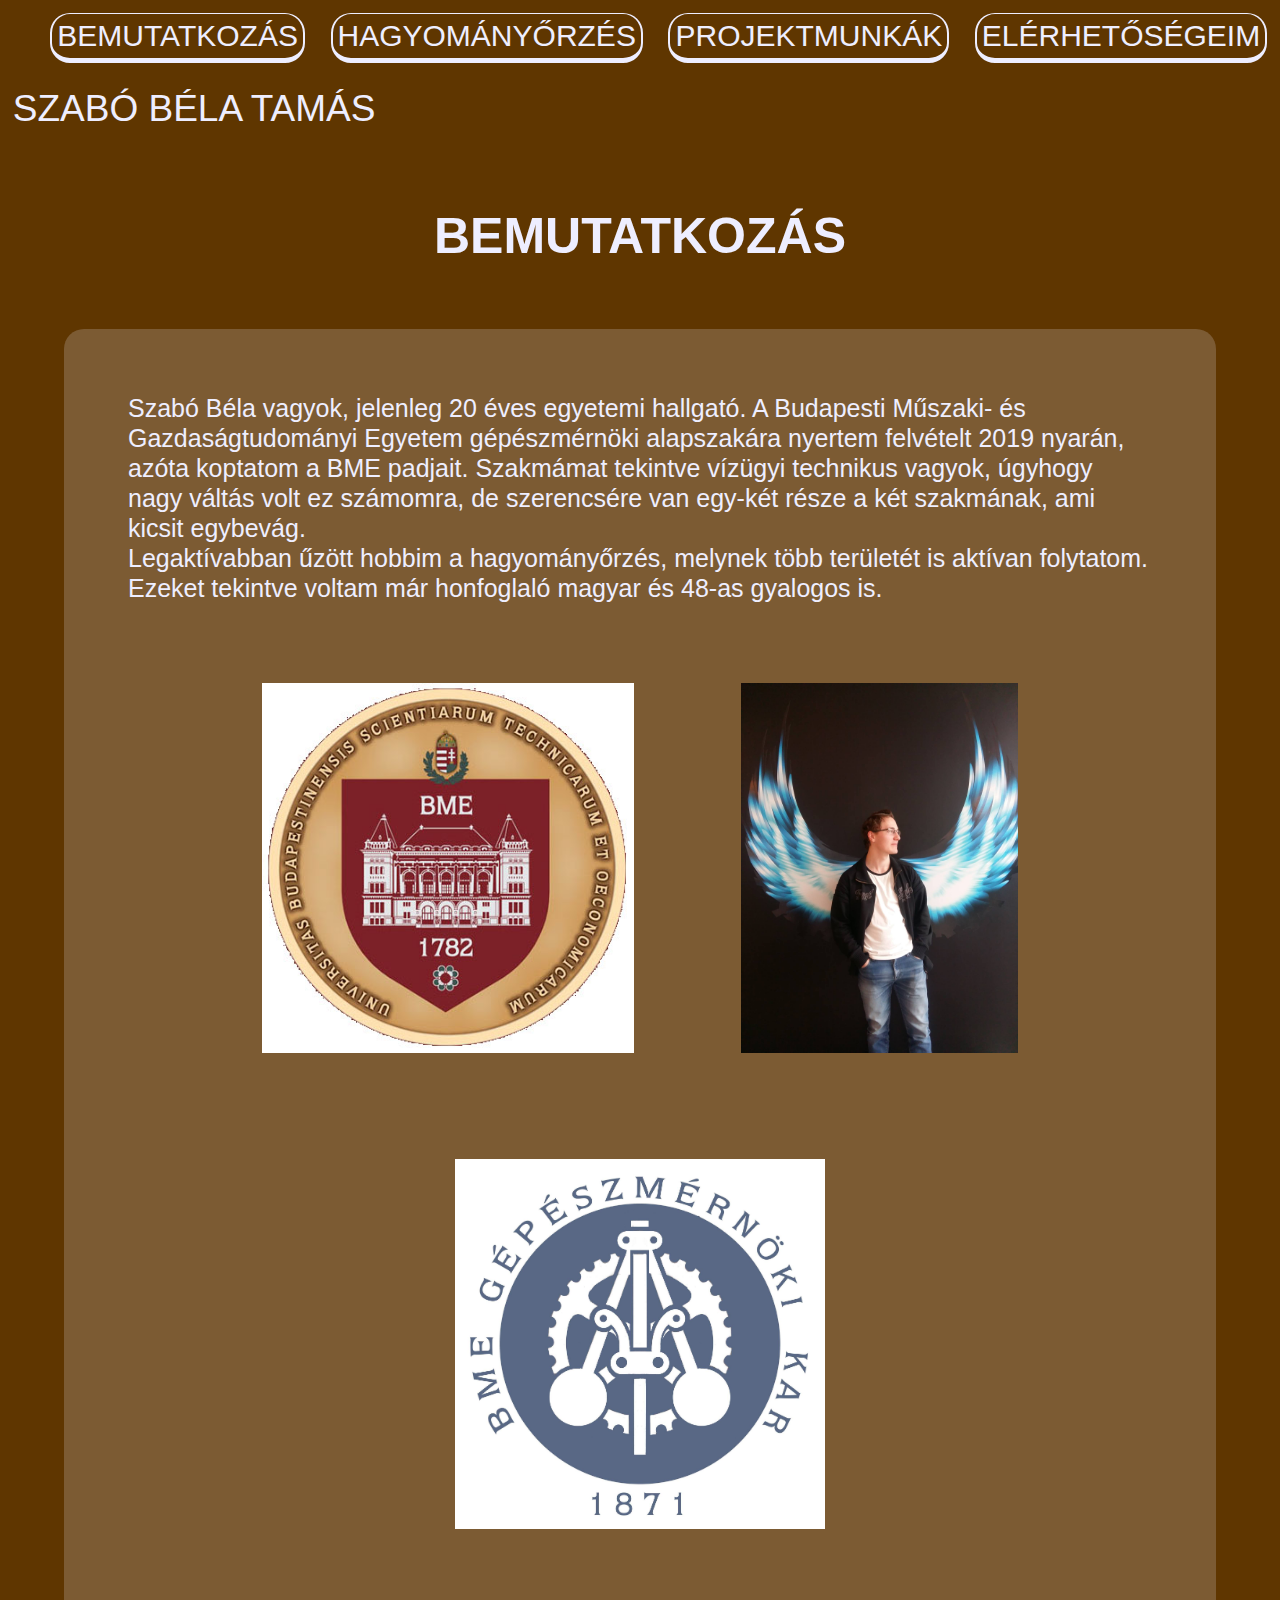
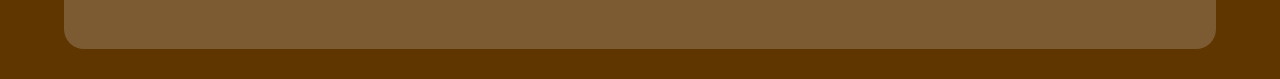
<file: index.html>
<!DOCTYPE html>
<html lang="hu">
<head>
    <meta charset="UTF-8">
    <link rel="stylesheet" href="style.css">
    <title>Szabó Béla Tamás</title>
</head>
<body>
    <div class="nav">
        <a href="elerhetoseg.html">Elérhetőségeim</a>
        <a href="projekt.html">Projektmunkák</a>
        <a href="hagyomany.html">Hagyományőrzés</a>
        <a href="index.html">Bemutatkozás</a>
        <p>
            Szabó Béla Tamás
        </p>
    </div>

    <div class="title">
        <b>
            Bemutatkozás
        </b>
    </div>   

    <div class="content">
        Szabó Béla vagyok, jelenleg 20 éves egyetemi hallgató. A 
        Budapesti Műszaki- és Gazdaságtudományi Egyetem 
        gépészmérnöki alapszakára nyertem felvételt 2019 nyarán,
        azóta koptatom a BME padjait.
        Szakmámat tekintve vízügyi technikus vagyok, úgyhogy nagy váltás volt ez számomra, de 
        szerencsére van egy-két része a két szakmának, ami kicsit egybevág.
        <br>Legaktívabban űzött hobbim a hagyományőrzés, melynek több területét is 
        aktívan folytatom. Ezeket tekintve voltam már honfoglaló magyar és 48-as gyalogos 
        is. 
        <br>
        <br>
        <center class="img">
        <img src="Muegyetem.jpg" alt="Műegyetem" height="370px">
        <img src="Profilkep.jpg" alt="Profilkép" height="370px">
        <img src="gpklogo.jpg" alt="Gépész kar" height="370px">
        </center>

    </div>
</body>
</html>
</file>
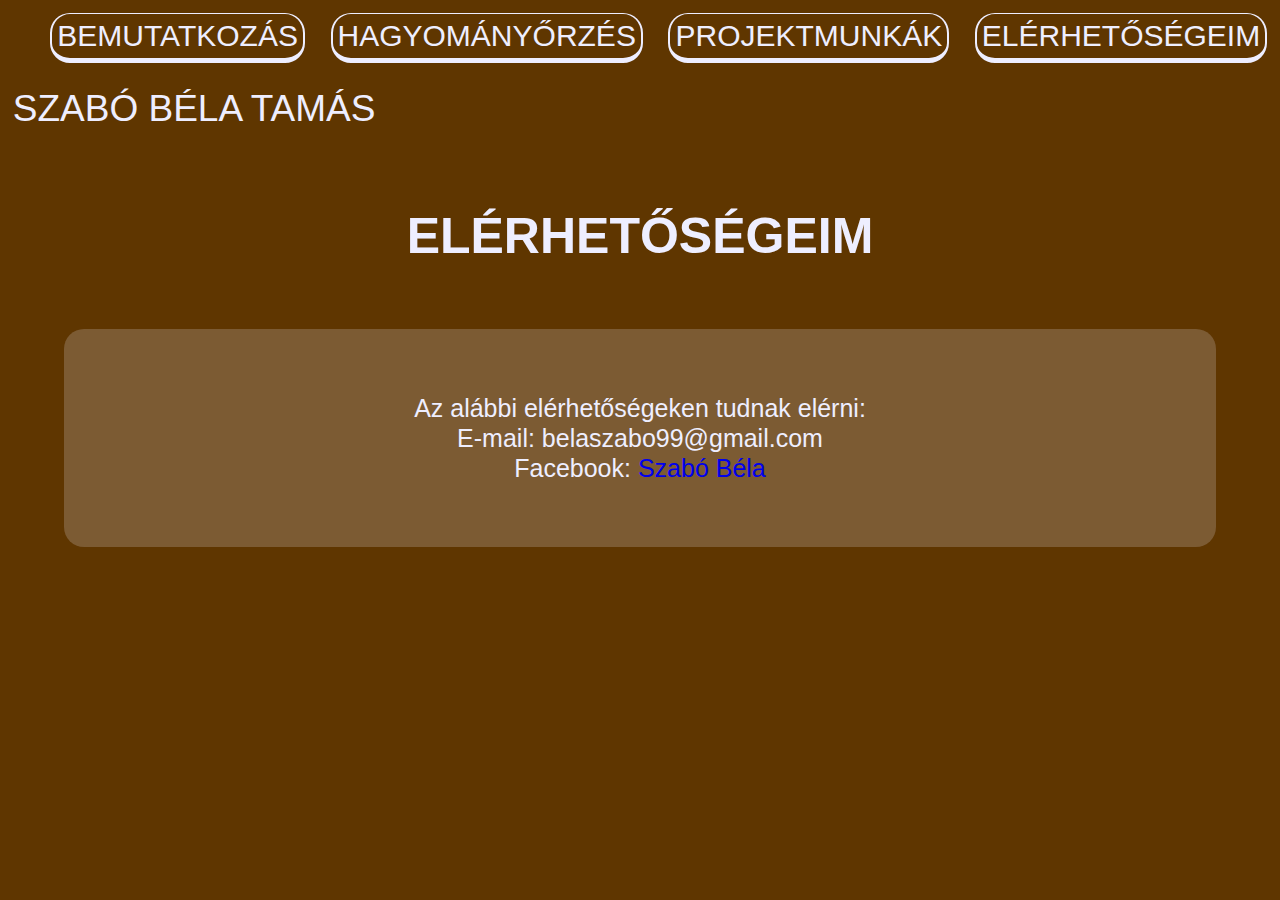
<file: elerhetoseg.html>
<!DOCTYPE html>
<html lang="hu">
<head>
    <meta charset="UTF-8">
    <link rel="stylesheet" href="style.css">
    <title>Szabó Béla Tamás</title>
</head>
<body>
    <div class="nav">
        <a href="elerhetoseg.html">Elérhetőségeim</a>
        <a href="projekt.html">Projektmunkák</a>
        <a href="hagyomany.html">Hagyományőrzés</a>
        <a href="index.html">Bemutatkozás</a>
        <p>
            SZABÓ BÉLA TAMÁS
        </p>
    </div>

    <div class="title">
        <b>
            Elérhetőségeim
        </b>
    </div>   

    <div class="content2">
        Az alábbi elérhetőségeken tudnak elérni:
        <br>E-mail: belaszabo99@gmail.com
        <br>Facebook: <a target="_blank" href="https://www.facebook.com/bela.szabo.509511">Szabó Béla</a>
    </div>
</body>
</html>
</file>
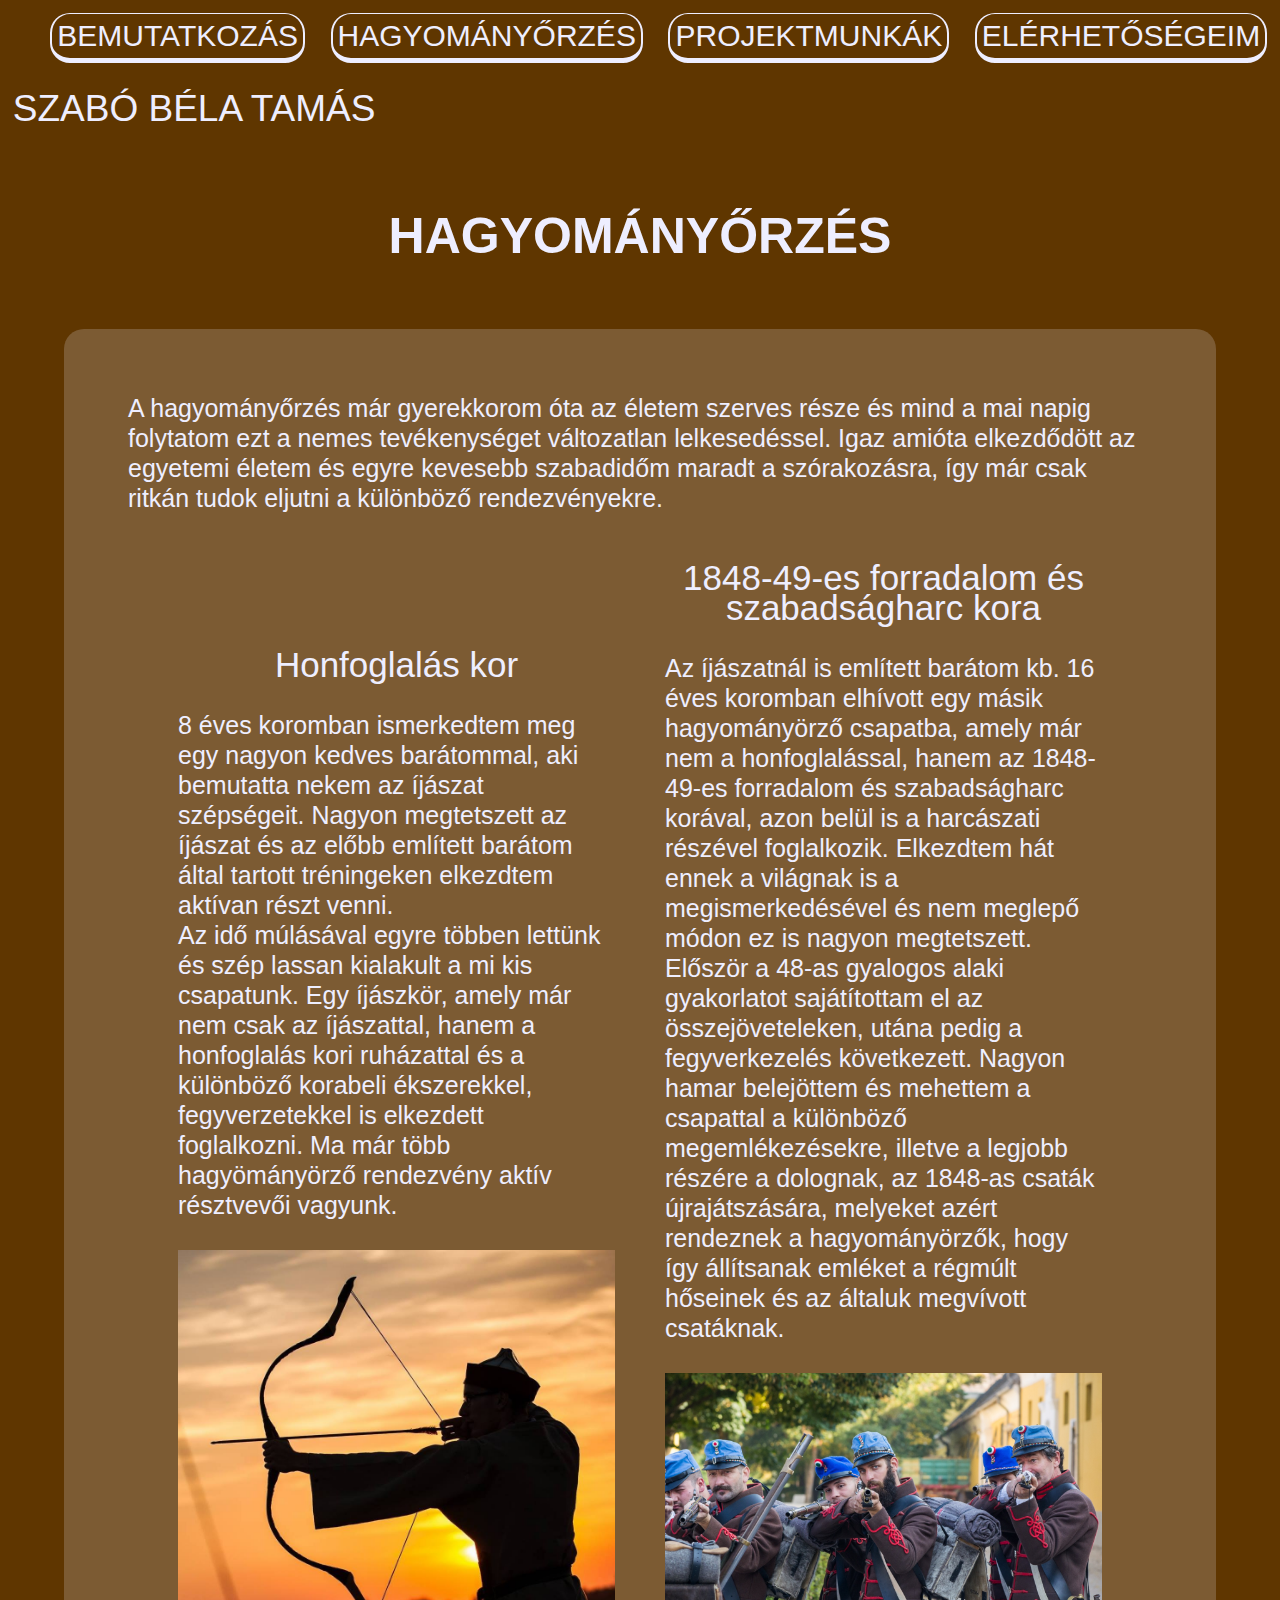
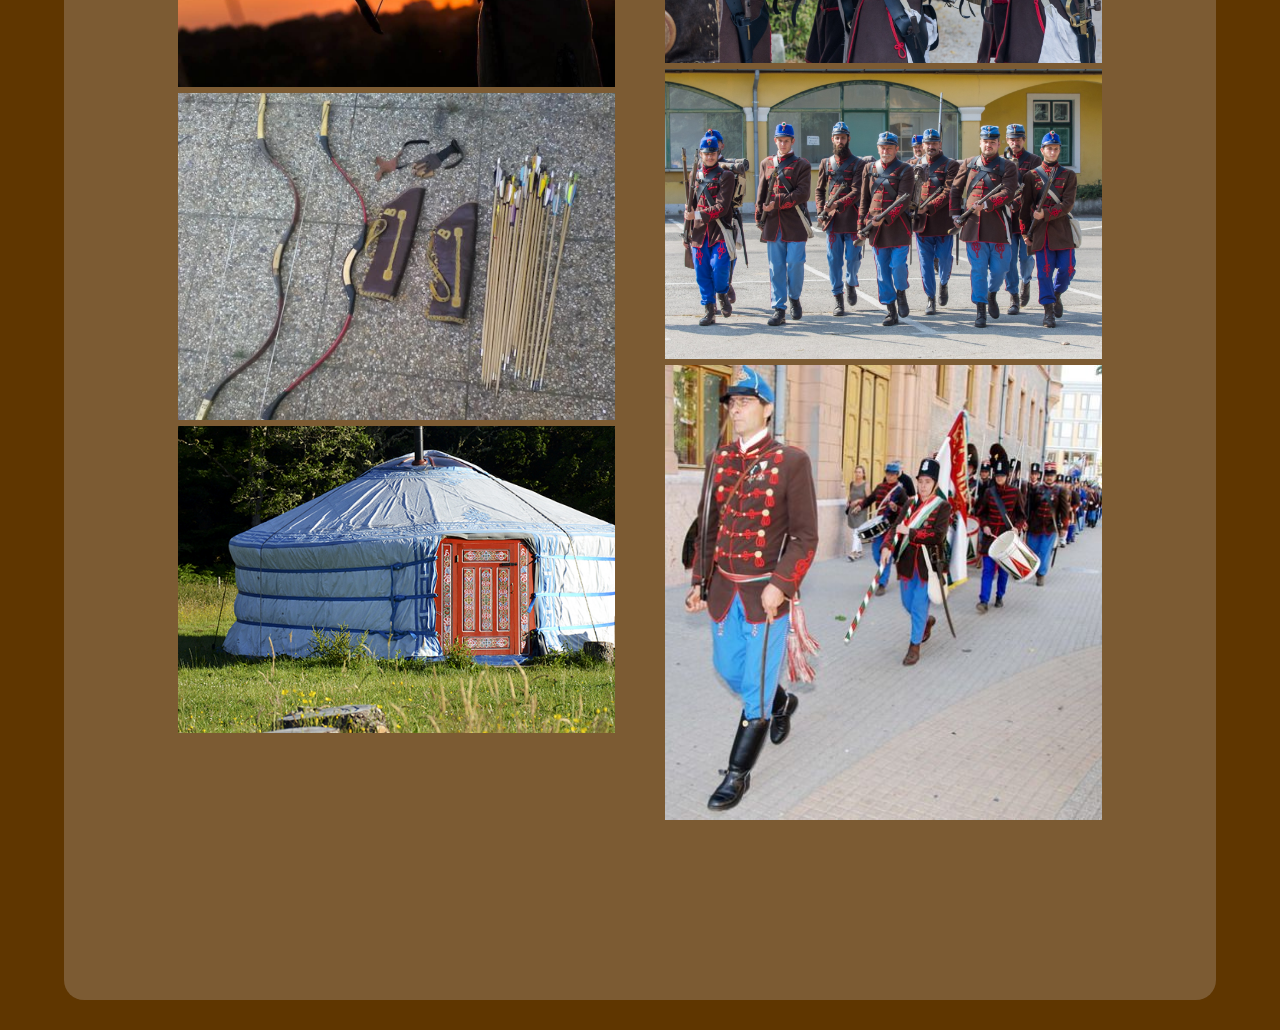
<file: hagyomany.html>
<!DOCTYPE html>
<html lang="hu">
<head>
    <meta charset="UTF-8">
    <link rel="stylesheet" href="style.css">
    <title>Szabó Béla Tamás</title>
</head>
<body>
    <div class="nav">
        <a href="elerhetoseg.html">Elérhetőségeim</a>
        <a href="projekt.html">Projektmunkák</a>
        <a href="hagyomany.html">Hagyományőrzés</a>
        <a href="index.html">Bemutatkozás</a>
        <p>
            SZABÓ BÉLA TAMÁS
        </p>
    </div>

    <div class="title">
        <b>
            Hagyományőrzés
        </b>
    </div>   

    <div class="content">
        A hagyományőrzés már gyerekkorom óta az életem szerves része és mind a 
        mai napig folytatom ezt a nemes tevékenységet változatlan lelkesedéssel. 
        Igaz amióta elkezdődött az egyetemi életem és egyre kevesebb szabadidőm 
        maradt a szórakozásra, így már csak ritkán tudok eljutni a különböző 
        rendezvényekre. 
        <br>
        <table class="table">
            <tr>
                <td>
                    <div class="title2">
                        Honfoglalás kor
                    </div>
                    <br>8 éves koromban ismerkedtem meg egy nagyon kedves barátommal,
                     aki bemutatta nekem az íjászat szépségeit. Nagyon megtetszett az íjászat és 
                    az előbb említett barátom által tartott tréningeken elkezdtem aktívan 
                    részt venni.
                    <br>Az idő múlásával egyre többen lettünk és szép lassan kialakult a mi kis csapatunk. 
                     Egy íjászkör, amely már nem csak az íjászattal, hanem a honfoglalás kori 
                    ruházattal és a különböző korabeli ékszerekkel, fegyverzetekkel is elkezdett 
                    foglalkozni. Ma már több hagyömányörző rendezvény aktív résztvevői vagyunk.
                    <br>
                    <br>
                    <img src="Ijaszkodok.jpg" alt="Íjászkodok" width="100%"><br>
                    <img src="ijak.jpg" alt="Íjak" width="100%"><br>
                    <img src="jurta.jpg" alt="Jurta" width="100%">
                </td>
                <td>
                    <div class="title2">
                    1848-49-es forradalom és szabadságharc kora
                    </div>
                    <br>Az íjászatnál is említett barátom kb. 16 éves koromban elhívott
                     egy másik hagyományörző csapatba, amely már nem a honfoglalással, hanem az
                     1848-49-es forradalom és szabadságharc korával, azon belül is a harcászati részével
                      foglalkozik. Elkezdtem hát ennek a világnak is a megismerkedésével és nem meglepő módon
                       ez is nagyon megtetszett. 
                       <br>Először a 48-as gyalogos alaki gyakorlatot sajátítottam el az összejöveteleken, 
                       utána pedig a fegyverkezelés következett. Nagyon hamar belejöttem és mehettem a csapattal a 
                       különböző megemlékezésekre, illetve a legjobb részére a dolognak, az 1848-as                         csaták újrajátszására, melyeket azért rendeznek a hagyományörzők, hogy így állítsanak emléket a 
                        régmúlt hőseinek és az általuk megvívott csatáknak.
                        <br>
                        <br>
                        <img src="48.jpg" alt="48" width="100%"><br>
                        <img src="48-2.jpg" alt="48-2" width="100%"><br>
                        <img src="menet.jpg" alt="Menet" width="100%">
                </td>
            </tr>
        </table>
        <br>
        <br>  
    </div>
</body>
</html>
</file>
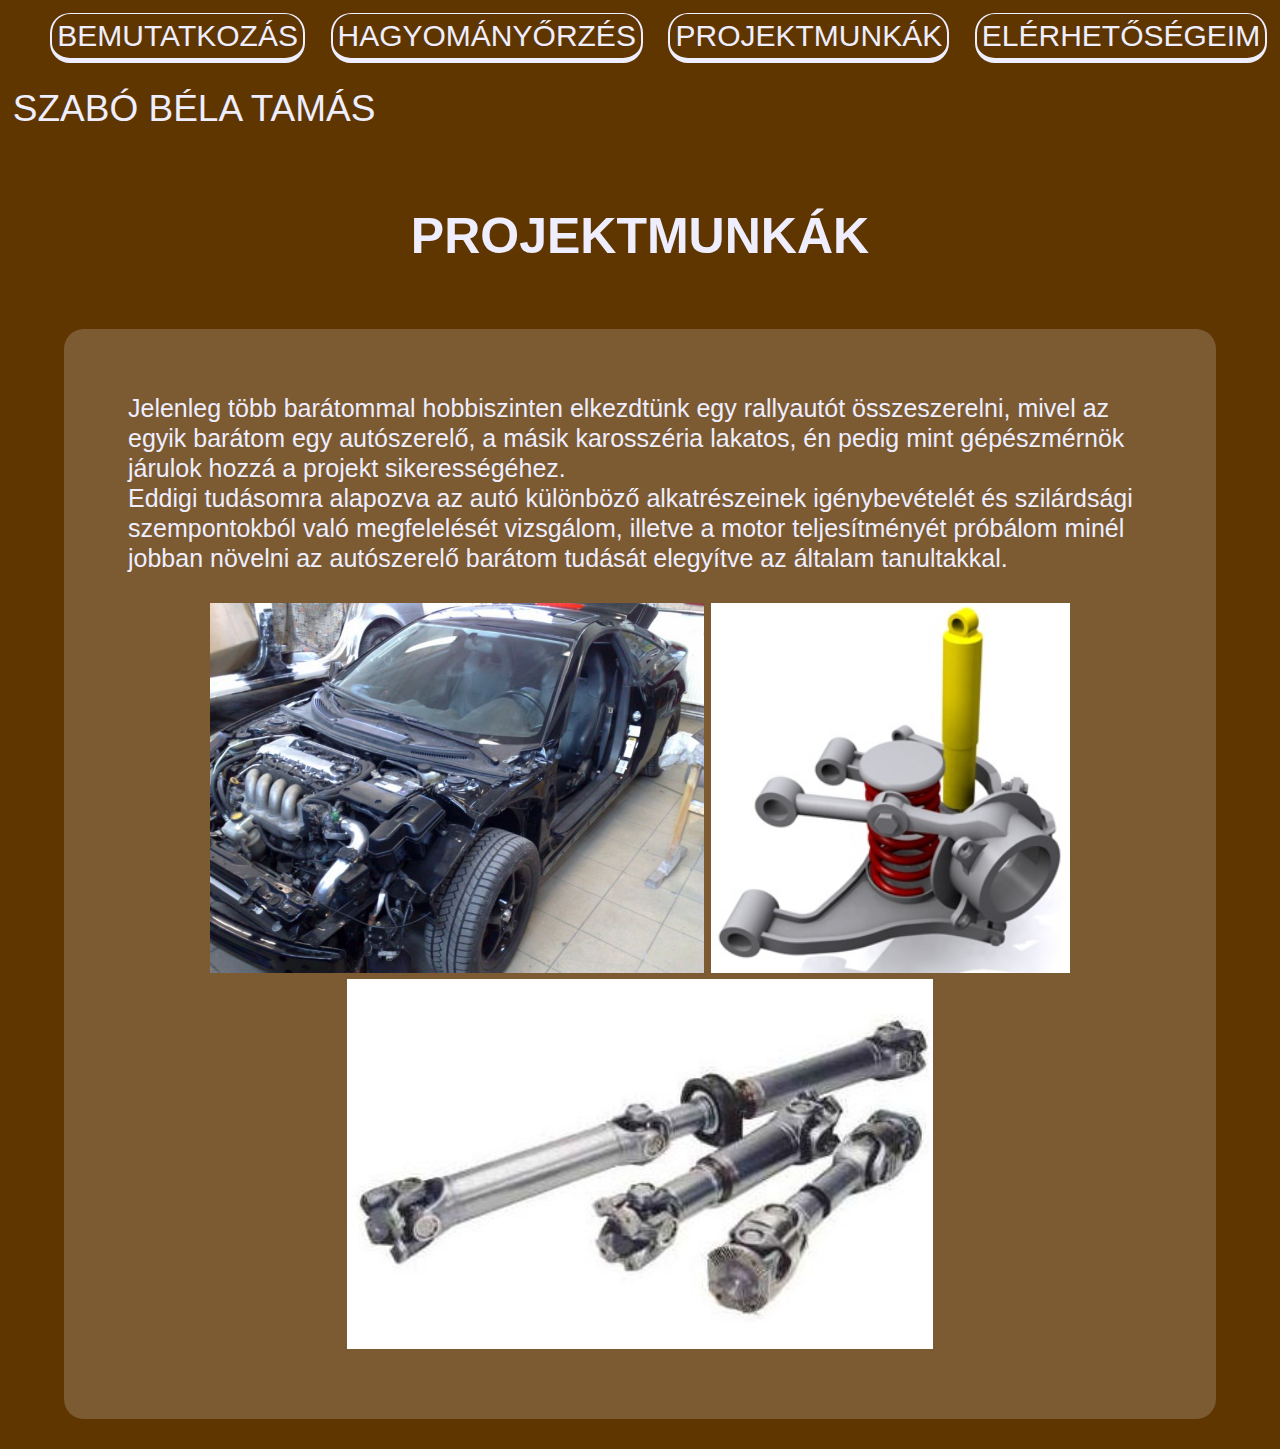
<file: projekt.html>
<!DOCTYPE html>
<html lang="hu">
<head>
    <meta charset="UTF-8">
    <link rel="stylesheet" href="style.css">
    <title>Szabó Béla Tamás</title>
</head>
<body>
    <div class="nav">
        <a href="elerhetoseg.html">Elérhetőségeim</a>
        <a href="projekt.html">Projektmunkák</a>
        <a href="hagyomany.html">Hagyományőrzés</a>
        <a href="index.html">Bemutatkozás</a>
        <p>
            SZABÓ BÉLA TAMÁS
        </p>
    </div>

    <div class="title">
        <b>
            Projektmunkák
        </b>
    </div>   

    <div class="content">
        Jelenleg több barátommal hobbiszinten elkezdtünk egy rallyautót összeszerelni, mivel
         az egyik barátom egy autószerelő, a másik karosszéria lakatos, én pedig mint gépészmérnök
          járulok hozzá a projekt sikerességéhez.
          <br>Eddigi tudásomra alapozva az autó különböző alkatrészeinek igénybevételét és szilárdsági 
          szempontokból való megfelelését vizsgálom, illetve a motor teljesítményét 
          próbálom minél jobban növelni az autószerelő barátom tudását elegyítve az általam tanultakkal.
          <br>
          <br>
          <center>
            <img src="Autojavitas.jpg" alt="Autó javitás" height="370px">
          <img src="Felfüggesztes.jpg" alt="Felfüggesztés" height="370px">
          <img src="Tengelyek.jpg" alt="Tengelyek" height="370px">
          </center>
          
    </div>
</body>
</html>
</file>
<file: style.css>
*{
    text-decoration: none;
    margin: 0px;
    padding: 0px;

    font-family: 'Lucida Sans', 'Lucida Sans Regular', 'Lucida Grande', 'Lucida Sans Unicode', Geneva, Verdana, sans-serif;
}

body{
    background: #5f3600;
}

.nav{
    width: 100%;
    margin-bottom: 50px;
    overflow: auto;
}
.nav a{
    color: #eeeeff;
    text-transform: uppercase;
    font-size: 30px;
    padding: 5px;
    margin: 1%;
    float: right;
    border-radius: 20px;
    border-top: 1px solid #eeeeff;
    border-bottom: 5px solid #eeeeff;
    border-left: 2px solid #eeeeff;
    border-right: 2px solid #eeeeff;
}

.nav a:hover{
    background-color: #8b5f00;
    transition: 0.5s;
}

.nav p{
    color: #eeeeff;
    text-transform: uppercase;
    font-size: 37px;
    margin: 1%;
    float: left;
}

.title{
    font-size: 50px;
    color: #eeeeff;
    margin: 5%;
    text-align: center;
    text-transform: uppercase;
}

.title2{
    text-align: center;
    font-size: 35px;
}

.content {
    background-color: #eeeeff33;
    margin: 5%;
    padding: 5%;
    border-radius: 20px;
    color: #eeeeff;
    line-height: 30px;
    font-size: 25px;
    text-align: left;
    margin-bottom: 30px;
}

.content2 {
    background-color: #eeeeff33;
    margin: 5%;
    padding: 5%;
    border-radius: 20px;
    color: #eeeeff;
    line-height: 30px;
    font-size: 25px;
    text-align: center;
    margin-bottom: 30px;
}

.table{
    border-spacing: 50px;
}

.table td{
    width: 50%;    
}

.img img{
    margin: 50px;
}
</file>
